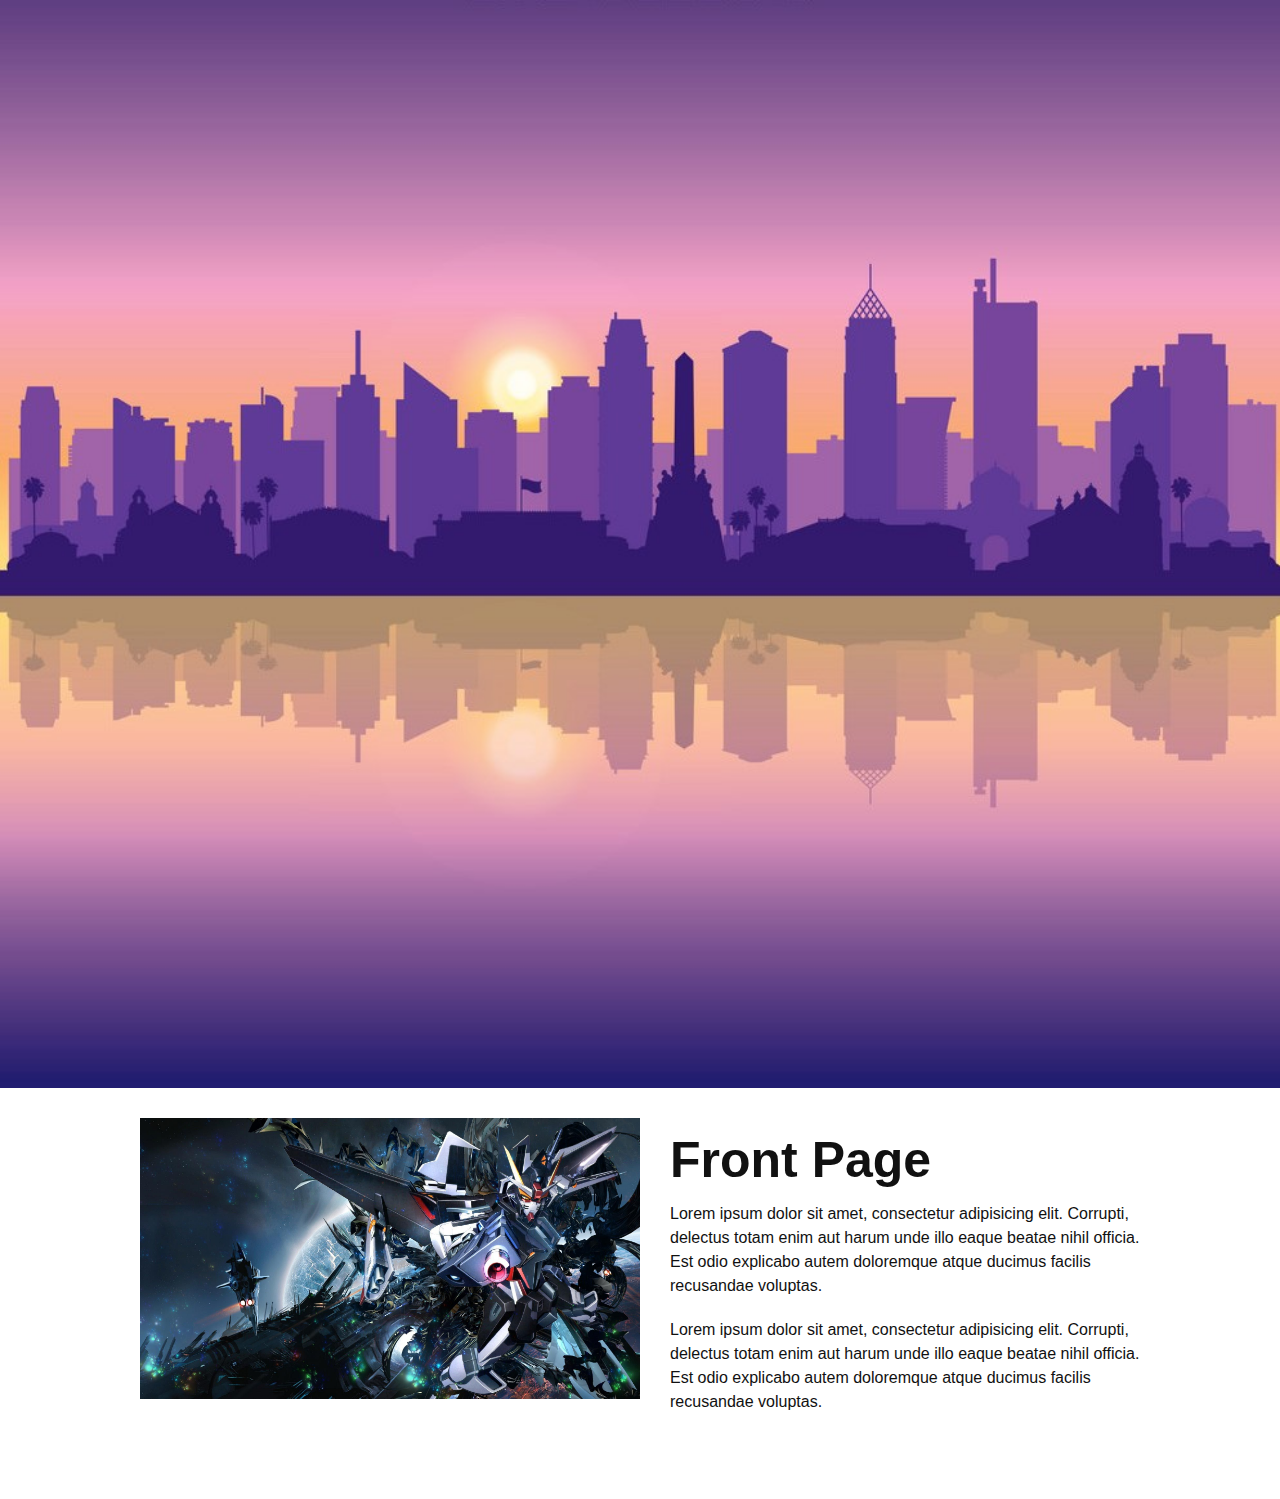
<file: index.html>
<!DOCTYPE html>
<html lang="en">

<head>
    <meta charset="UTF-8">
    <meta name="viewport" content="width=device-width, initial-scale=1.0">
    <title>My Website</title>
    <link rel="stylesheet" href="style2.css">
</head>

<body>
    <img class="img-banner" src="manila.jpg" alt="manila">
    <div class="wrapper">
        <article class="img-info">
            <h2>Front Page</h2>
            <p>Lorem ipsum dolor sit amet, consectetur adipisicing elit. Corrupti,
                delectus totam enim aut harum unde illo eaque beatae nihil officia.
                Est odio explicabo autem doloremque atque ducimus facilis recusandae voluptas.</p>
            <p>Lorem ipsum dolor sit amet, consectetur adipisicing elit. Corrupti,
                delectus totam enim aut harum unde illo eaque beatae nihil officia.
                Est odio explicabo autem doloremque atque ducimus facilis recusandae voluptas.</p>
        </article>
        <img class="img-me" src="Gundam.jpg" alt="gundam">
    </div>

</body>

</html>
</file>
<file: style2.css>
* {
    margin: 0;
    padding: 0;
}

.wrapper {
    width: 100%;

}

nav {
    display: none;
}

.img-banner {
    display: none;
}

.img-info {
    width: 100%;

}

.img-info h2 {
    padding: 30px 30px 20px;
    font-family: Arial;
    font-size: 50px;
    color: #111;
    line-height: 44px;
}

.img-info p {
    padding: 0px 30px 20px;
    font-family: Arial;
    font-size: 16px;
    color: #111;
    line-height: 24px;
}

.img-me {
    width: 100%;
}

@media only screen and (min-width: 768px) {

    .img-banner {
        display: block;
        width: 100%;
        padding-bottom: 30px;
    }

    .wrapper {
        width: 600px;
        margin: 0 auto;
    }

    .img-info h2 {
        padding: 20px 0px 0px;
    }

    .img-info p {
        padding: 20px 0px 0px;
    }

    .img-me {
        padding-top: 30px;
        width: 100%;
        padding-bottom: 100px;
    }
}

@media only screen and (min-width: 1000px) {
    .wrapper {
        width: 1000px;
    }

    .img-info {
        width: 50%;
        float: right;
    }

    .img-me {
        padding-top: 0px;
        width: 50%;
        float: left;
    }

    .img-info h2 {
        padding: 20px 0px 0px 30px;
    }

    .img-info p {
        padding: 20px 0px 0px 30px;
    }
}
</file>
